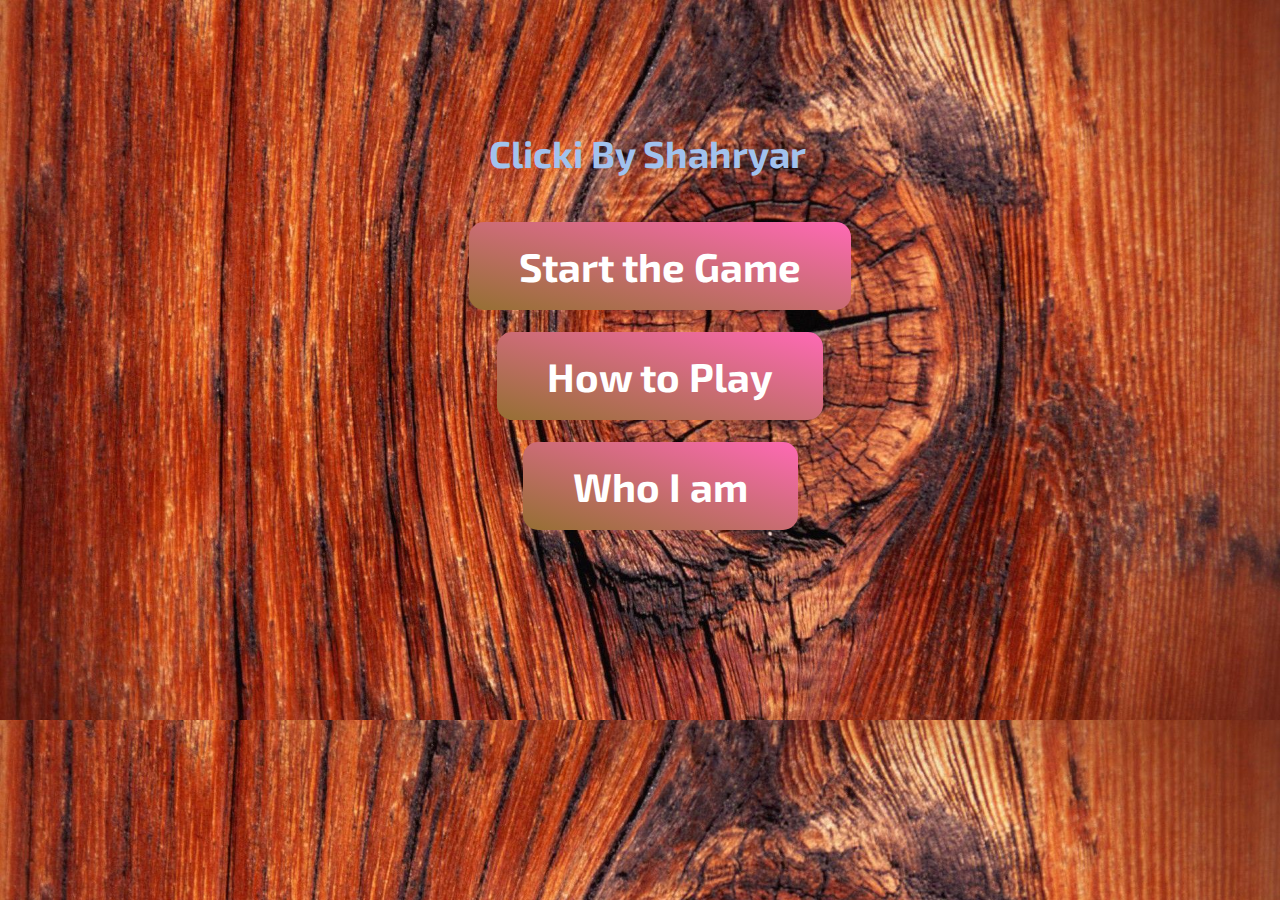
<file: index.html>
<!DOCTYPE html>
<html lang="en">
<head>
    <link rel="stylesheet" href="styles/style2.css">
    <title>Clicki</title>
    <link href="https://fonts.googleapis.com/css2?family=Exo+2:wght@500&family=Roboto:wght@500&display=swap" rel="stylesheet">
    <meta name="viewport" content="width=device-width, initial-scale=1.0">
</head>
<body>

    <input type="checkbox" id="startgame">
    <input type="checkbox" id="howtoplay">
    <input type="checkbox" id="whoiam">

    <h2>Clicki
        By 
        Shahryar
    </h2>

    <div class="menu-game">
        <ul class="menu-game-list">

            <li class="menu-game-item-li">
                <label class="menu-game-item item" for="startgame"><a href="games/which.html">Start the Game</a></label>
            </li>
            
            <li class="menu-game-item-li">
                <label class="menu-game-item item" for="howtoplay">How to Play</label>
            </li>
            
            <li class="menu-game-item-li">
                <label class="menu-game-item item" for="whoiam">Who I am</label>
            </li>

        </ul>
    </div>

    
    <div class="popup" id="popup1">
        game is like this you have to click the green box 100 times you have 5s at last the score or the click from 100 clicks you did pops up
        <br>
        <br>
        <label for="howtoplay"class="menu-game-item item-label">Quit Popup</label>
    </div>

    <div class="popup" id="popup2">
        Hi im shahryar i am programmer i build with html and css this is the game that i made i am 9 years old and 5th grade i made another project about solar system you can see it in github 
        
        <a class="who" href="https://github.com/Shahrakii">My Github</a> 
        <br>
        <br>
        <label for="whoiam" class="menu-game-item item-label">Quit Popup</label>
    </div>
</body>
</html>
</file>
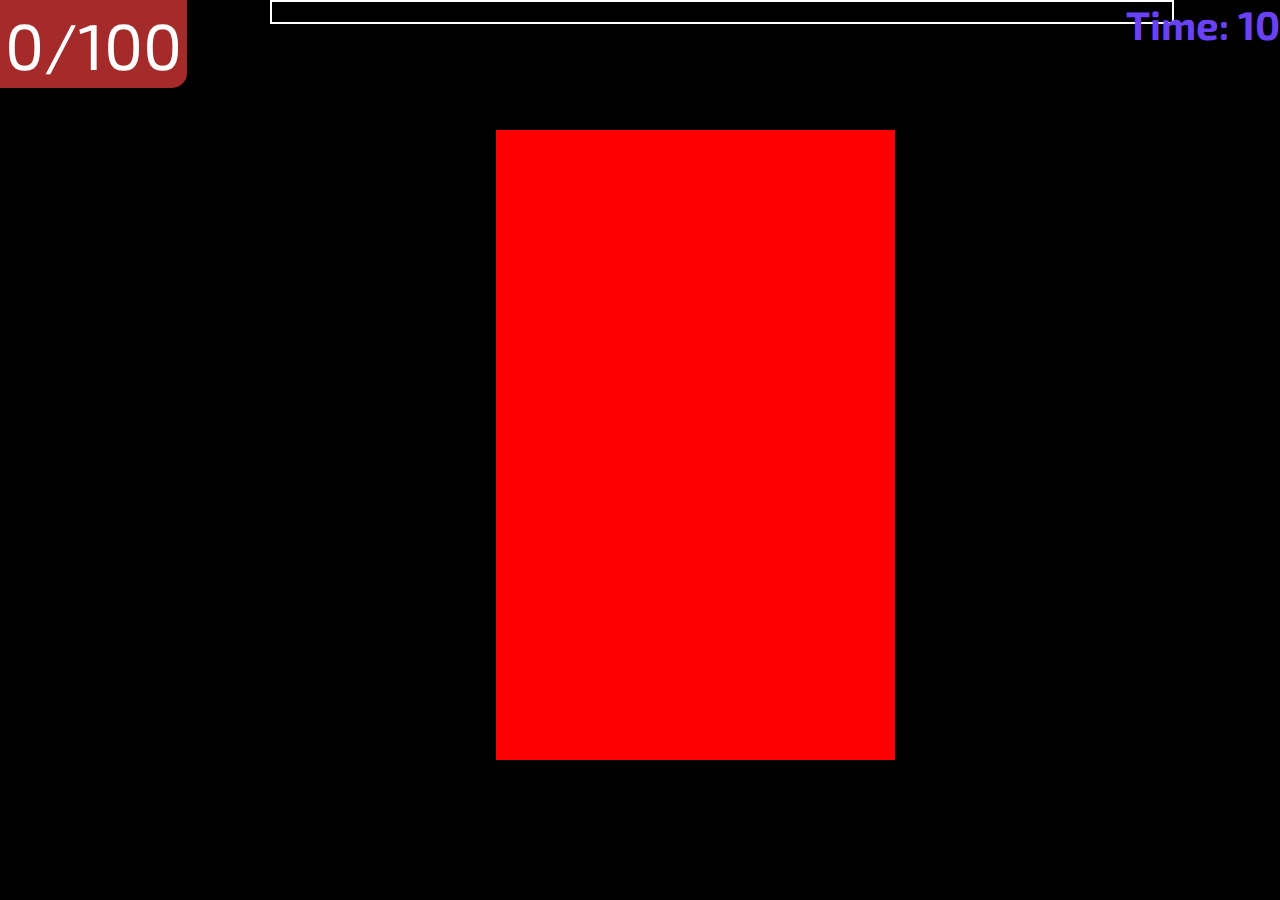
<file: games/10s.html>
<!DOCTYPE html>
<html lang="en">
<head>
    <meta name="viewport" content="width=device-width, initial-scale=1.0"><meta name="viewport" content="width=device-width, initial-scale=1.0">
    <link rel="stylesheet" href="../styles/style3.css">
    <title>10s</title>
    <link href="https://fonts.googleapis.com/css2?family=Exo+2:wght@500&family=Roboto:wght@500&display=swap" rel="stylesheet">
</head>
<body>
    <div class="game">
        <img class="gameover" src="../images/never.avif">

        <input type="checkbox" id="check check2" class="win">
        <label for="check2" class="win2">You Win :)</label>

        <div class="move">
    
            <a href="" class="again">
                <img width="20px" height="20px" src="../images/retry.png">
            </a>
    
            <a href="../index.html" class="again again2">
                <img src="../images/home.png" width="20px" height="20px">
            </a>
        </div>
    </div>

    <div class="box">
        <input type="checkbox" id="check">
        <input type="checkbox" id="check">
        <input type="checkbox" id="check">
        <input type="checkbox" id="check">
        <input type="checkbox" id="check">
        <input type="checkbox" id="check">
        <input type="checkbox" id="check">
        <input type="checkbox" id="check">
        <input type="checkbox" id="check">
        <input type="checkbox" id="check">
        <input type="checkbox" id="check">
        <input type="checkbox" id="check">
        <input type="checkbox" id="check">
        <input type="checkbox" id="check">
        <input type="checkbox" id="check">
        <input type="checkbox" id="check">
        <input type="checkbox" id="check">
        <input type="checkbox" id="check">
        <input type="checkbox" id="check">
        <input type="checkbox" id="check">
        <input type="checkbox" id="check">
        <input type="checkbox" id="check">
        <input type="checkbox" id="check">
        <input type="checkbox" id="check">
        <input type="checkbox" id="check">
        <input type="checkbox" id="check">
        <input type="checkbox" id="check">
        <input type="checkbox" id="check">
        <input type="checkbox" id="check">
        <input type="checkbox" id="check">
        <input type="checkbox" id="check">
        <input type="checkbox" id="check">
        <input type="checkbox" id="check">
        <input type="checkbox" id="check">
        <input type="checkbox" id="check">
        <input type="checkbox" id="check">
        <input type="checkbox" id="check">
        <input type="checkbox" id="check">
        <input type="checkbox" id="check">
        <input type="checkbox" id="check">
        <input type="checkbox" id="check">
        <input type="checkbox" id="check">
        <input type="checkbox" id="check">
        <input type="checkbox" id="check">
        <input type="checkbox" id="check">
        <input type="checkbox" id="check">
        <input type="checkbox" id="check">
        <input type="checkbox" id="check">
        <input type="checkbox" id="check">
        <input type="checkbox" id="check">
        <input type="checkbox" id="check">
        <input type="checkbox" id="check">
        <input type="checkbox" id="check">
        <input type="checkbox" id="check">
        <input type="checkbox" id="check">
        <input type="checkbox" id="check">
        <input type="checkbox" id="check">
        <input type="checkbox" id="check">
        <input type="checkbox" id="check">
        <input type="checkbox" id="check">
        <input type="checkbox" id="check">
        <input type="checkbox" id="check">
        <input type="checkbox" id="check">
        <input type="checkbox" id="check">
        <input type="checkbox" id="check">
        <input type="checkbox" id="check">
        <input type="checkbox" id="check">
        <input type="checkbox" id="check">
        <input type="checkbox" id="check">
        <input type="checkbox" id="check">
        <input type="checkbox" id="check">
        <input type="checkbox" id="check">
        <input type="checkbox" id="check">
        <input type="checkbox" id="check">
        <input type="checkbox" id="check">
        <input type="checkbox" id="check">
        <input type="checkbox" id="check">
        <input type="checkbox" id="check">
        <input type="checkbox" id="check">
        <input type="checkbox" id="check">        
        <input type="checkbox" id="check">
        <input type="checkbox" id="check">
        <input type="checkbox" id="check">
        <input type="checkbox" id="check">
        <input type="checkbox" id="check">
        <input type="checkbox" id="check">
        <input type="checkbox" id="check">
        <input type="checkbox" id="check">
        <input type="checkbox" id="check">
        <input type="checkbox" id="check">
        <input type="checkbox" id="check">
        <input type="checkbox" id="check">
        <input type="checkbox" id="check">
        <input type="checkbox" id="check">
        <input type="checkbox" id="check">
        <input type="checkbox" id="check">
        <input type="checkbox" id="check">
        <input type="checkbox" id="check">
        <input type="checkbox" id="check">
    </div>

    <div class="score"></div>

    <div class="bar"></div>

    <div class="count_down">
        <span>Time:</span>  
        <span class="count"></span>
    </div>

    <start-></start->

    <div class="">
        <div class="in-box in-box2">Score:</div>
    </div>
</body>
</html>
</file>
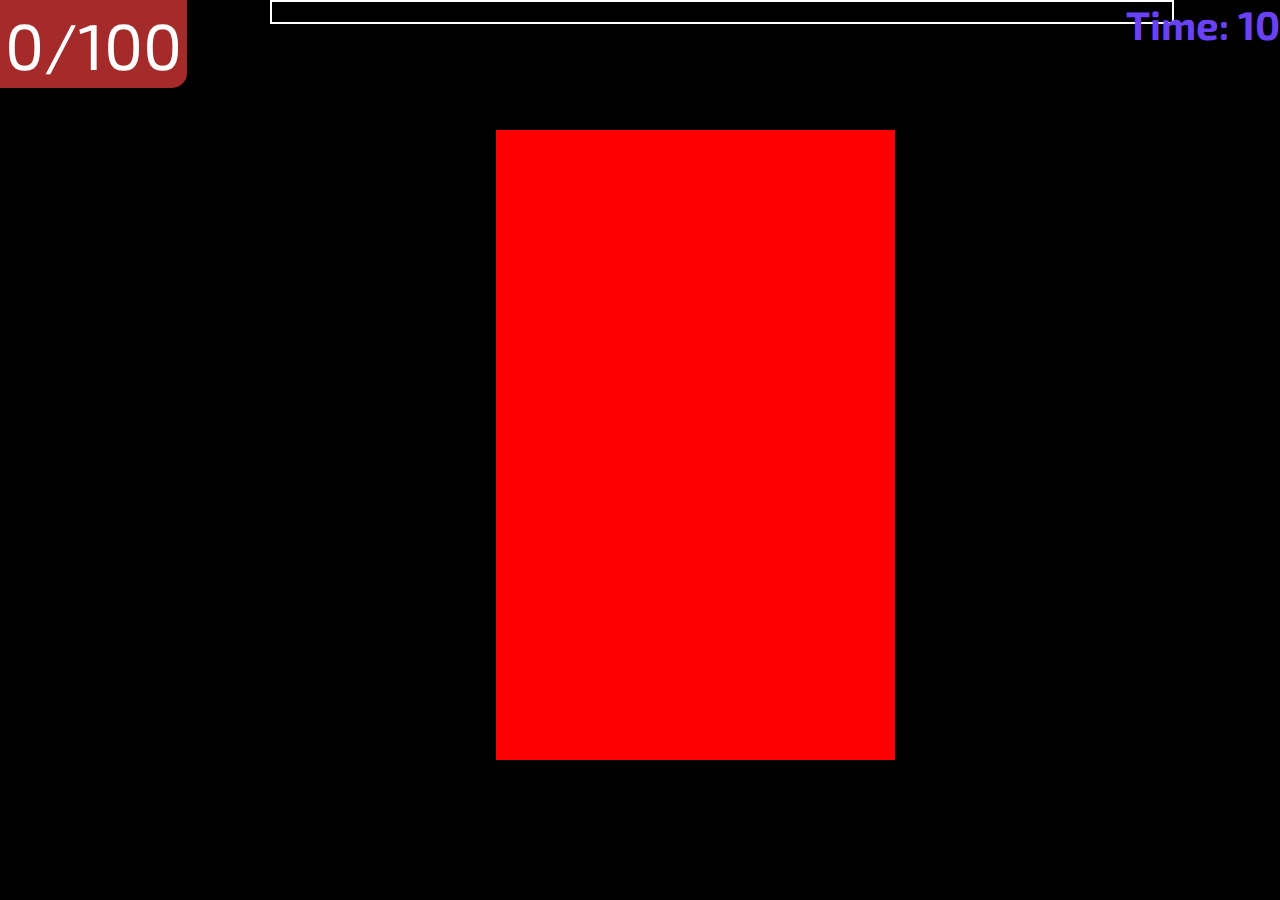
<file: games/15s.html>
<!DOCTYPE html>
<html lang="en">
<head>
    <meta name="viewport" content="width=device-width, initial-scale=1.0">
    <link rel="stylesheet" href="../styles/style4.css">
    <title>15s</title>
    <link href="https://fonts.googleapis.com/css2?family=Exo+2:wght@500&family=Roboto:wght@500&display=swap" rel="stylesheet">
</head>
<body>

    <div class="game">
        <img class="gameover" src="../images/never.avif">

        <input type="checkbox" id="check check2" class="win">
        <label for="check2" class="win2">You Win :)</label>

        <div class="move">
    
            <a href="" class="again">
                <img width="20px" height="20px" src="../images/retry.png">
            </a>
    
            <a href="../index.html" class="again again2">
                <img src="../images/home.png" width="20px" height="20px">
            </a>
        </div>
    </div>

    <div class="box">
        <input type="checkbox" id="check">
        <input type="checkbox" id="check">
        <input type="checkbox" id="check">
        <input type="checkbox" id="check">
        <input type="checkbox" id="check">
        <input type="checkbox" id="check">
        <input type="checkbox" id="check">
        <input type="checkbox" id="check">
        <input type="checkbox" id="check">
        <input type="checkbox" id="check">
        <input type="checkbox" id="check">
        <input type="checkbox" id="check">
        <input type="checkbox" id="check">
        <input type="checkbox" id="check">
        <input type="checkbox" id="check">
        <input type="checkbox" id="check">
        <input type="checkbox" id="check">
        <input type="checkbox" id="check">
        <input type="checkbox" id="check">
        <input type="checkbox" id="check">
        <input type="checkbox" id="check">
        <input type="checkbox" id="check">
        <input type="checkbox" id="check">
        <input type="checkbox" id="check">
        <input type="checkbox" id="check">
        <input type="checkbox" id="check">
        <input type="checkbox" id="check">
        <input type="checkbox" id="check">
        <input type="checkbox" id="check">
        <input type="checkbox" id="check">
        <input type="checkbox" id="check">
        <input type="checkbox" id="check">
        <input type="checkbox" id="check">
        <input type="checkbox" id="check">
        <input type="checkbox" id="check">
        <input type="checkbox" id="check">
        <input type="checkbox" id="check">
        <input type="checkbox" id="check">
        <input type="checkbox" id="check">
        <input type="checkbox" id="check">
        <input type="checkbox" id="check">
        <input type="checkbox" id="check">
        <input type="checkbox" id="check">
        <input type="checkbox" id="check">
        <input type="checkbox" id="check">
        <input type="checkbox" id="check">
        <input type="checkbox" id="check">
        <input type="checkbox" id="check">
        <input type="checkbox" id="check">
        <input type="checkbox" id="check">
        <input type="checkbox" id="check">
        <input type="checkbox" id="check">
        <input type="checkbox" id="check">
        <input type="checkbox" id="check">
        <input type="checkbox" id="check">
        <input type="checkbox" id="check">
        <input type="checkbox" id="check">
        <input type="checkbox" id="check">
        <input type="checkbox" id="check">
        <input type="checkbox" id="check">
        <input type="checkbox" id="check">
        <input type="checkbox" id="check">
        <input type="checkbox" id="check">
        <input type="checkbox" id="check">
        <input type="checkbox" id="check">
        <input type="checkbox" id="check">
        <input type="checkbox" id="check">
        <input type="checkbox" id="check">
        <input type="checkbox" id="check">
        <input type="checkbox" id="check">
        <input type="checkbox" id="check">
        <input type="checkbox" id="check">
        <input type="checkbox" id="check">
        <input type="checkbox" id="check">
        <input type="checkbox" id="check">
        <input type="checkbox" id="check">
        <input type="checkbox" id="check">
        <input type="checkbox" id="check">
        <input type="checkbox" id="check">
        <input type="checkbox" id="check">        
        <input type="checkbox" id="check">
        <input type="checkbox" id="check">
        <input type="checkbox" id="check">
        <input type="checkbox" id="check">
        <input type="checkbox" id="check">
        <input type="checkbox" id="check">
        <input type="checkbox" id="check">
        <input type="checkbox" id="check">
        <input type="checkbox" id="check">
        <input type="checkbox" id="check">
        <input type="checkbox" id="check">
        <input type="checkbox" id="check">
        <input type="checkbox" id="check">
        <input type="checkbox" id="check">
        <input type="checkbox" id="check">
        <input type="checkbox" id="check">
        <input type="checkbox" id="check">
        <input type="checkbox" id="check">
        <input type="checkbox" id="check">
    </div>

    <div class="score"></div>

    <div class="bar"></div>

    <div class="count_down">
        <span>Time:</span>  
        <span class="count"></span>
    </div>

    <start-></start->

    <div class="">
        <div class="in-box in-box2">Score:</div>
    </div>
</body>
</html>
</file>
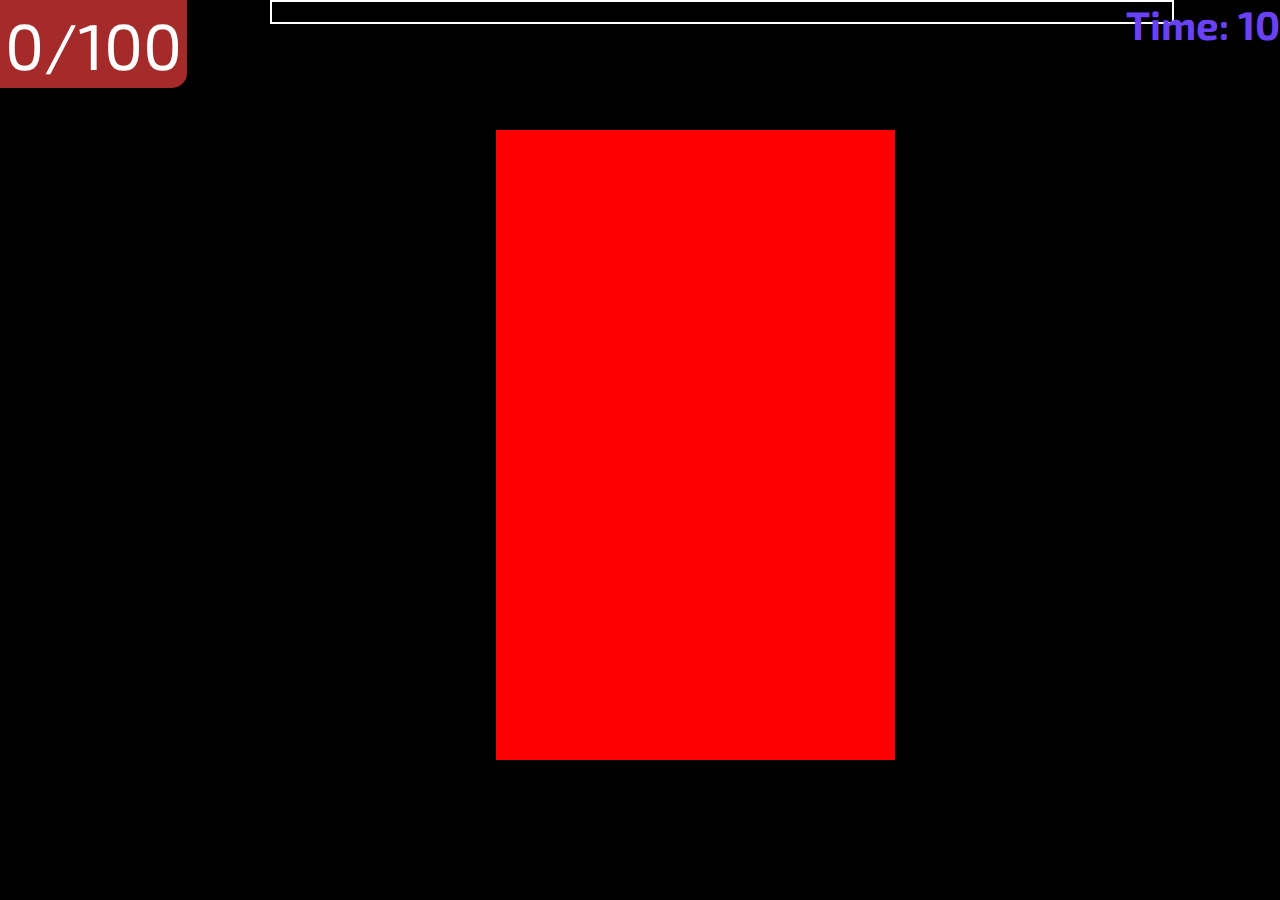
<file: games/5s.html>
<!DOCTYPE html>
<html lang="en">
<head>
    <meta name="viewport" content="width=device-width, initial-scale=1.0">
    <link rel="stylesheet" href="../styles/style.css">
    <title>5s</title>
    <link href="https://fonts.googleapis.com/css2?family=Exo+2:wght@500&family=Roboto:wght@500&display=swap" rel="stylesheet">
</head>
<body>

    <div class="game">
        <img class="gameover" src="../images/never.avif">

        <input type="checkbox" id="check check2" class="win">
        <label for="check2" class="win2">You Win :)</label>

        <div class="move">
    
            <a href="" class="again">
                <img width="20px" height="20px" src="../images/retry.png">
            </a>
    
            <a href="../index.html" class="again again2">
                <img src="../images/home.png" width="20px" height="20px">
            </a>
        </div>
    </div>

    <div class="box">
        <input type="checkbox" id="check">
        <input type="checkbox" id="check">
        <input type="checkbox" id="check">
        <input type="checkbox" id="check">
        <input type="checkbox" id="check">
        <input type="checkbox" id="check">
        <input type="checkbox" id="check">
        <input type="checkbox" id="check">
        <input type="checkbox" id="check">
        <input type="checkbox" id="check">
        <input type="checkbox" id="check">
        <input type="checkbox" id="check">
        <input type="checkbox" id="check">
        <input type="checkbox" id="check">
        <input type="checkbox" id="check">
        <input type="checkbox" id="check">
        <input type="checkbox" id="check">
        <input type="checkbox" id="check">
        <input type="checkbox" id="check">
        <input type="checkbox" id="check">
        <input type="checkbox" id="check">
        <input type="checkbox" id="check">
        <input type="checkbox" id="check">
        <input type="checkbox" id="check">
        <input type="checkbox" id="check">
        <input type="checkbox" id="check">
        <input type="checkbox" id="check">
        <input type="checkbox" id="check">
        <input type="checkbox" id="check">
        <input type="checkbox" id="check">
        <input type="checkbox" id="check">
        <input type="checkbox" id="check">
        <input type="checkbox" id="check">
        <input type="checkbox" id="check">
        <input type="checkbox" id="check">
        <input type="checkbox" id="check">
        <input type="checkbox" id="check">
        <input type="checkbox" id="check">
        <input type="checkbox" id="check">
        <input type="checkbox" id="check">
        <input type="checkbox" id="check">
        <input type="checkbox" id="check">
        <input type="checkbox" id="check">
        <input type="checkbox" id="check">
        <input type="checkbox" id="check">
        <input type="checkbox" id="check">
        <input type="checkbox" id="check">
        <input type="checkbox" id="check">
        <input type="checkbox" id="check">
        <input type="checkbox" id="check">
        <input type="checkbox" id="check">
        <input type="checkbox" id="check">
        <input type="checkbox" id="check">
        <input type="checkbox" id="check">
        <input type="checkbox" id="check">
        <input type="checkbox" id="check">
        <input type="checkbox" id="check">
        <input type="checkbox" id="check">
        <input type="checkbox" id="check">
        <input type="checkbox" id="check">
        <input type="checkbox" id="check">
        <input type="checkbox" id="check">
        <input type="checkbox" id="check">
        <input type="checkbox" id="check">
        <input type="checkbox" id="check">
        <input type="checkbox" id="check">
        <input type="checkbox" id="check">
        <input type="checkbox" id="check">
        <input type="checkbox" id="check">
        <input type="checkbox" id="check">
        <input type="checkbox" id="check">
        <input type="checkbox" id="check">
        <input type="checkbox" id="check">
        <input type="checkbox" id="check">
        <input type="checkbox" id="check">
        <input type="checkbox" id="check">
        <input type="checkbox" id="check">
        <input type="checkbox" id="check">
        <input type="checkbox" id="check">
        <input type="checkbox" id="check">        
        <input type="checkbox" id="check">
        <input type="checkbox" id="check">
        <input type="checkbox" id="check">
        <input type="checkbox" id="check">
        <input type="checkbox" id="check">
        <input type="checkbox" id="check">
        <input type="checkbox" id="check">
        <input type="checkbox" id="check">
        <input type="checkbox" id="check">
        <input type="checkbox" id="check">
        <input type="checkbox" id="check">
        <input type="checkbox" id="check">
        <input type="checkbox" id="check">
        <input type="checkbox" id="check">
        <input type="checkbox" id="check">
        <input type="checkbox" id="check">
        <input type="checkbox" id="check">
        <input type="checkbox" id="check">
        <input type="checkbox" id="check">
    </div>

    <div class="score"></div>

    <div class="bar"></div>

    <div class="count_down">
        <span>Time:</span>  
        <span class="count"></span>
    </div> 

    <start-></start->

    <div class="">
        <div class="in-box in-box2">Score:</div>
    </div>
</body>
</html>
</file>
<file: styles/style2.css>
body {
    font-size: 25px;
    font-family: Arial, Helvetica, sans-serif;
    font-weight: 700;
    background: url(../images/wood.jpg);
    background-size: cover;
font-family: 'Exo 2', sans-serif;
    overflow: hidden;

}

.menu-game-list {
    display: flex;
    gap: 30px;
    flex-direction: column;
    margin-top: 150px;
}



.menu-game-item-li {
    list-style: none;
    text-align: center;
    transition: 0.5s;
}

.menu-game-item {
    cursor: pointer;
}



.menu-game-item {
    background: linear-gradient(to top right,#966F33, #ff69b4);
    line-height: 2;
    padding: 5px;
    color: white;
    border-radius: 15px;
}

.item {
    padding: 20px 50px;
    font-size: 40px;
}

a {
    text-decoration: none;
    color: white;
}


#startgame:checked~.game-menu-start,
#howtoplay:checked~#popup1,
#whoiam:checked~#popup2 {
    display: block;
}


.popup {
    background-color: lightblue;
    padding: 55px;
    color: black;
    display: none;
    overflow: hidden;
    border-radius: 15px;
    text-align: center
}

input {
    display: none;
}

.who {
    color: #8a2be2;
}

input:checked~.popup {
    animation: op 0.3s linear forwards;
}

@keyframes op {
    from {width: 0px; height: 0px;}
    to {width: 450px; height: 250px;}
}


.popup {
    background-color: lightblue;
    padding: 55px;
    color: black;
    display: none;
    overflow: hidden;
    border-radius: 15px;
    text-align: center;
    display: none;
    position: absolute;
    margin-left: 450px;
    margin-top: -350px;
}

input {
    display: none;
}

.who {
    color: #8a2be2;
}

.menu-game-item {
    transition: background 2s;
}

.menu-game-item:hover {
    transition: all 0.5s;
    background: linear-gradient(to bottom left,#966F33, #ff69b4);
}

@media (max-width: 1078px) {
    body {
        background: rgb(131,58,180);
    background: linear-gradient(90deg, rgba(131,58,180,1) 0%, rgba(253,29,29,1) 50%, rgba(252,176,69,1) 100%);
    }
}

@media (max-width: 1318px) {
    .popup {
        font-size: 100%;
        margin-top: -445px;
        z-index: 100;
        border-radius: 0px;
        margin-left: 15px;
    }

    input:checked~.popup {
        animation: op2 0.3s linear forwards;
    }

    @keyframes op2 {
        from {width: 0px; height: 0px; display: none;}
        to {width: 100%; height: 100%; display: block; margin-left: -50px; top: 440px;}
    }
}

@media (max-width: 400px) {
    body {
        background: linear-gradient(to   right,#654ea3,#eaafc8);
        margin-left: -15px;
    }

    .item {
        font-size: 100%;
    }

    .menu-game-list {
        gap: 60px;
    }
    
    .popup {left: -5px;}
}

h2 {
    color: #a1c2ee;
    text-align: center;
    margin-left: 15px;
    top: 100px;
    position: relative;
}
</file>
<file: styles/style3.css>
* {
    margin: 0;
    padding: 0;
}

body {
    animation: pointer 4s linear 1;
    counter-reset: click; 
    overflow: hidden;  
    background-color: black;
    font-family: 'Exo 2', sans-serif;
}

@keyframes pointer {
    from{pointer-events: none;}
    to{pointer-events: all;}
}


.score::before {
    content: counter(click)"/100";
    color: white;
    font-size: 65px;
    padding: 5px;
    background-color: brown;
    border-radius: 15px;
    top: 0px;
    position: absolute;
    border-top-left-radius: 0px;
    border-bottom-left-radius: 0px;
    border-top-right-radius: 0px;
    z-index: -1;
    animation: shown 1.8s linear 13s 1 forwards;
}

input {
    position: absolute;
    left: 0;
    margin-top: -150px;
    animation: shown 1s linear 13s 1 forwards;
    margin-left: 760px;
}

input:checked {
    counter-increment: click;
    left: 593px;
    top: -150px;
    z-index: -1;
    opacity: 0;
}

input:checked::before {
    background-color: red;
    width: 0vw;
    height: 0vh;
}

.count_down {
    font-size: 40px;
    font-weight: 700;
    color: #6942f5;
    position: absolute;
    z-index: 100;
    top: 0;
    right: 0;
    animation: shown 1s linear 13.1s 1 forwards;
    z-index: -1;
}

.count::before {
    content: "10";
    animation: countdown 13s step-end 1 forwards;
}

.gameover {
    position: absolute;
    opacity: 0;
    animation: shown2 0s linear 13s 1 forwards;
    z-index: -1;
    top: 0;
    width: 100vw;
    height: 100vh;
    left: 0;
    right: 0;
    bottom: 0;
    background-color: white;
}


.in-box {
    margin-left: 10px;
}

.in-box::after {
    content:  counter(click)"/100";
    margin-left: 10px;
}

.box {
    animation: gone 1s linear 13s 1 forwards;
}

.bar {
    width: 900px;
    height: 20px;
    border: 2px solid white;
    margin-left: 270px;
    z-index: 100;
    top: 0;
    position: absolute;
    animation: shown 1s linear 13s 1 forwards;
    z-index: -1;
}


.bar::before {
    content: "";
    display: block;
    height: 20px;
    animation: bar 10s linear 3s forwards;
    background-color: black;
}


@keyframes bar {
    0% {width: 0%;}
    85% {background-color: #ffffff; width: 85%;}
    90% {background-color: #ff0000; width: 90%;}
    100% {background-color: #ff0000; width: 100%;}
}


input::before {
    content: "";
    animation: background 0s linear 2.1s forwards;
    position: absolute;
    width:  31.2vw;
    height: 70vh;
    margin-left: -264.5px;
    left: 0;
    background-color: #ff0000; 
    z-index: 100;
}

@keyframes background {
    0%  {background-color: #ff0000;}
    100%{background-color: #32cd32;}
}


.gone {
    from {display: block;}
    to { display: none;}
}

.in-box2 {
    color: #00D2FC;
    font-size: 25px;
    position: absolute;
    opacity: 0;
    z-index: -1;
    animation: shown2 0s linear 13s 1 forwards;
    left: 585px;
    top: 284px;
}

.again2 {
    color: #f54242;
    font-size: 25px;
    animation: home-retry_appear 2s linears 13s 1 forwards;
    z-index: -1;
    width:  50px;
    height: 50px;
    position: relative;
    left: 270px;
}   

@media (max-width: 1005px) {
    input::before {left: -290px; width: 350px;}
    .bar {
        left: -290px;
    }
    .again {left: 90px;}
    .again2{left: 380px;}
    .in-box2{left: 150px;}
}

start- {
    width: 100px;
    height: 100px;
    font-size: 150px;
    margin-left: 668px;

}

start-::before {
    content: "";
    position: absolute;    
    margin-top: -40px;
    animation: delay 2.1s linear 1 forwards;
    color: white;
}

@media (max-width: 500px) {

    start- {
        line-height:3;
        margin-left: 150px;
    }

    input:checked {
        counter-increment: click;
        left: 193px;
        top: -150px;
        z-index: -1;
        opacity: 0;
    }
    
    .in-box2 {
        color: #00D2FC;
        font-size: 25px;
        position: absolute;
        opacity: 0;
        z-index: -1;
        top: 0px;
        animation: shown2 2s linear 13s 1 forwards;
    }

    .bar {display: none;}
    input::before {left: 265px; width: 300px; height: 340px;}
    input {
        margin-left: 40px;
    }
    .again {left: 90px;}
    .again2{left: 300px;}
    .in-box {margin-left: -20px;}
    .gameover {
        opacity: 0;
        width: 0px;
        height: 0px;
    }

    .game {
        position: absolute;
        opacity: 0;
        animation: shown2 0s linear 13s 1 forwards;
        z-index: -1;
        top: 0;
        width: 100vw;
        height: 100vh;
        left: 0;
        right: 0;
        bottom: 0;
        background: linear-gradient(to right,
        #da4453, 
        #89216b);
        color: white;
    }

    .game::before {
        content: "Well Played";
        font-size: 100px;
        font-weight: bolder;
        position: absolute;
        top: 50px;
        text-align: center;
    }

    .in-box2 {
        left: 140px;
        margin-top: 350px;
    }

    .again img {
        margin-top: 250px;  
        width: 0px;
        z-index: -1;
        height: 0px;
        position: absolute;
        margin-left: 13px;
    }


    .again img {
        height: 30px!important;
        width:  30px!important;
        animation: shown2 1s linear 13s 1 forwards;
    }
    
 
    
    .again {
        color: #f54242;
        font-size: 25px;
        animation: home-retry_appear 2s linears 13s 1 forwards;
        z-index: -1;
        width:  50px;
        height: 50px;
        position: relative;
        left: -450px;
        top: 100px;
    }
    
    .again2 {
        color: #f54242;
        font-size: 25px;
        animation: home-retry_appear 2s linears 13s 1 forwards;
        z-index: -1;
        width:  50px;
        height: 50px;
        position: relative;
        left: -250px;
        top: 100px;
    }     


    @keyframes home-retry_appear {
        from{width: 0px;height: 0px; opacity: 0; z-index: -1; display: none;}
        to{width: 50px; height: 50px; opacity: 1; z-index: 100; display: block;}
    }
}



.again img {
    height: 30px!important;
    width:  30px!important;
    animation: shown2 1s linear 13s 1 forwards;
}


@keyframes home-retry_appear {
    from{width: 0px;height: 0px; opacity: 0; z-index: -1; display: none;}
    to{width: 50px; height: 50px; opacity: 1; z-index: 100; display: block;}
}


.again2 {
    margin-left: 785px;
}

@keyframes shown {
    from{opacity: 0; display: none; z-index: -1;}
    to{opacity: 1; z-index: 100; display: block;}
}

.move {
    margin-top: 280px;
    margin-left: 330px;
}

.again {
    position: absolute;
    color: #f54242;
    font-size: 25px;
    width:  50px;
    height: 50px;
    margin-left: 520px;
    opacity: 0;
    animation: shown2 0s linear 13s 1 forwards;
    z-index: -1;
}

@keyframes delay {
    0% {content: "3";}
    33%{content: "2";}
    66%{content: "1";}
   100%{content: "";}
}


input::before {
    content: "";
    animation: background 0s linear 2.1s forwards;
    position: absolute;
    width:  31.2vw;
    height: 70vh;
    margin-left: -264.5px;
    left: 0;
    background-color: #ff0000;
    z-index: 100;
}

@keyframes background {
    0%  {background-color: #ff0000;}
    100%{background-color: #32cd32;}
}

.win::before {
    content: "1 more click";
    animation: background2 0s linear 2.1s forwards;
    position: absolute;
    margin-left: -264.5px;
    left: 0;
    z-index: 100;
    background-color: #00D2FC;
    text-align: center;
    line-height: 8.3;
    font-size: xxx-large;
}

.win2 {
    position: absolute;
    text-align: center;
    margin-left: 550px;
    margin-top: 50px;
    font-size: xxx-large;
    color: white;
    width: 250px;
    z-index: -1;
}

.win:checked~.win2 {
    z-index: 100;
}

@keyframes shown {
    from{opacity: 1;}
    to{opacity: 0;}
}

@keyframes shown2 {
    from{opacity: 0;}
    to{opacity: 1; z-index: 100;}
}

@keyframes countdown {
    0% {content:  "10";}
    10% {content: "9";}
    20% {content: "8";}
    30% {content: "7";}
    40% {content: "6";}
    50% {content: "5";}
    60% {content: "4";}
    70% {content: "3";}
    80% {content: "2";}
    90% {content: "1";}
   100% {content: "0";}
}
</file>
<file: styles/style4.css>
* {
    margin: 0;
    padding: 0;
}

body {
    animation: pointer 4s linear 1;
    counter-reset: click; 
    overflow: hidden;  
    background-color: black;
    font-family: 'Exo 2', sans-serif;
}

@keyframes pointer {
    from{pointer-events: none;}
    to{pointer-events: all;}
}


.score::before {
    content: counter(click)"/100";
    color: white;
    font-size: 65px;
    padding: 5px;
    background-color: brown;
    border-radius: 15px;
    top: 0px;
    position: absolute;
    border-top-left-radius: 0px;
    border-bottom-left-radius: 0px;
    border-top-right-radius: 0px;
    z-index: -1;
    animation: shown 1.8s linear 18s 1 forwards;
}

input {
    position: absolute;
    left: 0;
    margin-top: -150px;
    animation: shown 1s linear 18s 1 forwards;
    margin-left: 760px;
}

input:checked {
    counter-increment: click;
    left: 593px;
    top: -150px;
    z-index: -1;
    opacity: 0;
}

input:checked::before {
    background-color: red;
    width: 0vw;
    height: 0vh;
}

.count_down {
    font-size: 40px;
    font-weight: 700;
    color: #6942f5;
    position: absolute;
    z-index: 100;
    top: 0;
    right: 0;
    animation: shown 1s linear 18.1s 1 forwards;
    z-index: -1;
}

.count::before {
    content: "10";
    animation: countdown 18s step-end 1 forwards;
}

.gameover {
    position: absolute;
    opacity: 0;
    animation: shown2 0s linear 18s 1 forwards;
    z-index: -1;
    top: 0;
    width: 100vw;
    height: 100vh;
    left: 0;
    right: 0;
    bottom: 0;
    background-color: white;
}


.in-box {
    margin-left: 10px;
}

.in-box::after {
    content:  counter(click)"/100";
    margin-left: 10px;
}

.box {
    animation: gone 1s linear 18s 1 forwards;
}

.bar {
    width: 900px;
    height: 20px;
    border: 2px solid white;
    margin-left: 270px;
    z-index: 100;
    top: 0;
    position: absolute;
    animation: shown 1s linear 18s 1 forwards;
    z-index: -1;
}


.bar::before {
    content: "";
    display: block;
    height: 20px;
    animation: bar 15s linear 3s forwards;
    background-color: black;
}


@keyframes bar {
    0% {width: 0%;}
    85% {background-color: #ffffff; width: 85%;}
    90% {background-color: #ff0000; width: 90%;}
    100% {background-color: #ff0000; width: 100%;}
}


input::before {
    content: "";
    animation: background 0s linear 2.1s forwards;
    position: absolute;
    width:  31.2vw;
    height: 70vh;
    margin-left: -264.5px;
    left: 0;
    background-color: #ff0000; 
    z-index: 100;
}

@keyframes background {
    0%  {background-color: #ff0000;}
    100%{background-color: #32cd32;}
}


.gone {
    from {display: block;}
    to { display: none;}
}

.in-box2 {
    color: #00D2FC;
    font-size: 25px;
    position: absolute;
    opacity: 0;
    z-index: -1;
    animation: shown2 0s linear 18s 1 forwards;
    left: 585px;
    top: 284px;
}

.again2 {
    color: #f54242;
    font-size: 25px;
    animation: home-retry_appear 2s linears 18s 1 forwards;
    z-index: -1;
    width:  50px;
    height: 50px;
    position: relative;
    left: 270px;
}   

@media (max-width: 1005px) {
    input::before {left: -290px; width: 350px;}
    .bar {
        left: -290px;
    }
    .again {left: 90px;}
    .again2{left: 380px;}
    .in-box2{left: 150px;}
}

start- {
    width: 100px;
    height: 100px;
    font-size: 150px;
    margin-left: 668px;

}

start-::before {
    content: "";
    position: absolute;    
    margin-top: -40px;
    animation: delay 2.1s linear 1 forwards;
    color: white;
}

@media (max-width: 500px) {

    start- {
        line-height:3;
        margin-left: 150px;
    }

    input:checked {
        counter-increment: click;
        left: 193px;
        top: -150px;
        z-index: -1;
        opacity: 0;
    }
    
    .in-box2 {
        color: #00D2FC;
        font-size: 25px;
        position: absolute;
        opacity: 0;
        z-index: -1;
        top: 0px;
        animation: shown2 2s linear 18s 1 forwards;
    }

    .bar {display: none;}
    input::before {left: 265px; width: 300px; height: 340px;}
    input {
        margin-left: 40px;
    }
    .again {left: 90px;}
    .again2{left: 300px;}
    .in-box {margin-left: -20px;}
    .gameover {
        opacity: 0;
        width: 0px;
        height: 0px;
    }

    .game {
        position: absolute;
        opacity: 0;
        animation: shown2 0s linear 18s 1 forwards;
        z-index: -1;
        top: 0;
        width: 100vw;
        height: 100vh;
        left: 0;
        right: 0;
        bottom: 0;
        background: linear-gradient(to right,
        #da4453, 
        #89216b);
        color: white;
    }

    .game::before {
        content: "Well Played";
        font-size: 100px;
        font-weight: bolder;
        position: absolute;
        top: 50px;
        text-align: center;
    }

    .in-box2 {
        left: 140px;
        margin-top: 350px;
    }

    .again img {
        margin-top: 250px;  
        width: 0px;
        z-index: -1;
        height: 0px;
        position: absolute;
        margin-left: 13px;
    }


    .again img {
        height: 30px!important;
        width:  30px!important;
        animation: shown2 1s linear 18s 1 forwards;
    }
    
 
    
    .again {
        color: #f54242;
        font-size: 25px;
        animation: home-retry_appear 2s linears 18s 1 forwards;
        z-index: -1;
        width:  50px;
        height: 50px;
        position: relative;
        left: -450px;
        top: 100px;
    }
    
    .again2 {
        color: #f54242;
        font-size: 25px;
        animation: home-retry_appear 2s linears 18s 1 forwards;
        z-index: -1;
        width:  50px;
        height: 50px;
        position: relative;
        left: -250px;
        top: 100px;
    }     


    @keyframes home-retry_appear {
        from{width: 0px;height: 0px; opacity: 0; z-index: -1; display: none;}
        to{width: 50px; height: 50px; opacity: 1; z-index: 100; display: block;}
    }
}



.again img {
    height: 30px!important;
    width:  30px!important;
    animation: shown2 1s linear 18s 1 forwards;
}


@keyframes home-retry_appear {
    from{width: 0px;height: 0px; opacity: 0; z-index: -1; display: none;}
    to{width: 50px; height: 50px; opacity: 1; z-index: 100; display: block;}
}


.again2 {
    margin-left: 785px;
}

@keyframes shown {
    from{opacity: 0; display: none; z-index: -1;}
    to{opacity: 1; z-index: 100; display: block;}
}

.move {
    margin-top: 280px;
    margin-left: 330px;
}

.again {
    position: absolute;
    color: #f54242;
    font-size: 25px;
    width:  50px;
    height: 50px;
    margin-left: 520px;
    opacity: 0;
    animation: shown2 0s linear 18s 1 forwards;
    z-index: -1;
}

@keyframes delay {
    0% {content: "3";}
    33%{content: "2";}
    66%{content: "1";}
   100%{content: "";}
}


input::before {
    content: "";
    animation: background 0s linear 2.1s forwards;
    position: absolute;
    width:  31.2vw;
    height: 70vh;
    margin-left: -264.5px;
    left: 0;
    background-color: #ff0000;
    z-index: 100;
}

@keyframes background {
    0%  {background-color: #ff0000;}
    100%{background-color: #32cd32;}
}

.win::before {
    content: "1 more click";
    animation: background2 0s linear 2.1s forwards;
    position: absolute;
    margin-left: -264.5px;
    left: 0;
    z-index: 100;
    background-color: #00D2FC;
    text-align: center;
    line-height: 8.3;
    font-size: xxx-large;
}

.win2 {
    position: absolute;
    text-align: center;
    margin-left: 550px;
    margin-top: 50px;
    font-size: xxx-large;
    color: white;
    width: 250px;
    z-index: -1;
}

.win:checked~.win2 {
    z-index: 100;
}

@keyframes shown {
    from{opacity: 1;}
    to{opacity: 0;}
}

@keyframes shown2 {
    from{opacity: 0;}
    to{opacity: 1; z-index: 100;}
}

@keyframes countdown {
    0%  {content: "15";}
    12% {content: "14";}
    18% {content: "13";}
    24% {content: "12";}
    30% {content: "11";}
    36% {content: "10";}
    42% {content: "9";}
    48% {content: "8";}
    54% {content: "7";}
    60% {content: "6";}
    66% {content: "5";}
    72% {content: "4";}
    78% {content: "3";}
    84% {content: "2";}
   100% {content: "1";}
}
</file>
<file: styles/style.css>
* {
    margin: 0;
    padding: 0;
}

body {
    animation: pointer 4s linear 1;
    counter-reset: click; 
    overflow: hidden;  
    background-color: black;
    font-family: 'Exo 2', sans-serif;
}

@keyframes pointer {
    from{pointer-events: none;}
    to{pointer-events: all;}
}


.score::before {
    content: counter(click)"/100";
    color: white;
    font-size: 65px;
    padding: 5px;
    background-color: brown;
    border-radius: 15px;
    top: 0px;
    position: absolute;
    border-top-left-radius: 0px;
    border-bottom-left-radius: 0px;
    border-top-right-radius: 0px;
    z-index: -1;
    animation: shown 1.8s linear 8s 1 forwards;
}

input {
    position: absolute;
    left: 0;
    margin-top: -150px;
    animation: shown 1s linear 8s 1 forwards;
    margin-left: 760px;
}

input:checked {
    counter-increment: click;
    left: 593px;
    top: -150px;
    z-index: -1;
    opacity: 0;
}

input:checked::before {
    background-color: red;
    width: 0vw;
    height: 0vh;
}

.count_down {
    font-size: 40px;
    font-weight: 700;
    color: #6942f5;
    position: absolute;
    z-index: 100;
    top: 0;
    right: 0;
    animation: shown 1s linear 8.1s 1 forwards;
    z-index: -1;
}

.count::before {
    content: "10";
    animation: countdown 8s step-end 1 forwards;
}

.gameover {
    position: absolute;
    opacity: 0;
    animation: shown2 0s linear 8s 1 forwards;
    z-index: -1;
    top: 0;
    width: 100vw;
    height: 100vh;
    left: 0;
    right: 0;
    bottom: 0;
    background-color: white;
}


.in-box {
    margin-left: 10px;
}

.in-box::after {
    content:  counter(click)"/100";
    margin-left: 10px;
}

.box {
    animation: gone 1s linear 8s 1 forwards;
}

.bar {
    width: 900px;
    height: 20px;
    border: 2px solid white;
    margin-left: 270px;
    z-index: 100;
    top: 0;
    position: absolute;
    animation: shown 1s linear 8s 1 forwards;
    z-index: -1;
}


.bar::before {
    content: "";
    display: block;
    height: 20px;
    animation: bar 5s linear 3s forwards;
    background-color: black;
}


@keyframes bar {
    0% {width: 0%;}
    85% {background-color: #ffffff; width: 85%;}
    90% {background-color: #ff0000; width: 90%;}
    100% {background-color: #ff0000; width: 100%;}
}


input::before {
    content: "";
    animation: background 0s linear 2.1s forwards;
    position: absolute;
    width:  31.2vw;
    height: 70vh;
    margin-left: -264.5px;
    left: 0;
    background-color: #ff0000; 
    z-index: 100;
}

@keyframes background {
    0%  {background-color: #ff0000;}
    100%{background-color: #32cd32;}
}


.gone {
    from {display: block;}
    to { display: none;}
}

.in-box2 {
    color: #00D2FC;
    font-size: 25px;
    position: absolute;
    opacity: 0;
    z-index: -1;
    animation: shown2 0s linear 8s 1 forwards;
    left: 585px;
    top: 284px;
}

.again2 {
    color: #f54242;
    font-size: 25px;
    animation: home-retry_appear 2s linears 8s 1 forwards;
    z-index: -1;
    width:  50px;
    height: 50px;
    position: relative;
    left: 270px;
}   

@media (max-width: 1005px) {
    input::before {left: -290px; width: 350px;}
    .bar {
        left: -290px;
    }
    .again {left: 90px;}
    .again2{left: 380px;}
    .in-box2{left: 150px;}
}

start- {
    width: 100px;
    height: 100px;
    font-size: 150px;
    margin-left: 668px;

}

start-::before {
    content: "";
    position: absolute;    
    margin-top: -40px;
    animation: delay 2.1s linear 1 forwards;
    color: white;
}

@media (max-width: 500px) {

    start- {
        line-height:3;
        margin-left: 150px;
    }

    input:checked {
        counter-increment: click;
        left: 193px;
        top: -150px;
        z-index: -1;
        opacity: 0;
    }
    
    .in-box2 {
        color: #00D2FC;
        font-size: 25px;
        position: absolute;
        opacity: 0;
        z-index: -1;
        top: 0px;
        animation: shown2 2s linear 8s 1 forwards;
    }

    .bar {display: none;}
    input::before {left: 265px; width: 300px; height: 340px;}
    input {
        margin-left: 40px;
    }
    .again {left: 90px;}
    .again2{left: 300px;}
    .in-box {margin-left: -20px;}
    .gameover {
        opacity: 0;
        width: 0px;
        height: 0px;
    }

    .game {
        position: absolute;
        opacity: 0;
        animation: shown2 0s linear 8s 1 forwards;
        z-index: -1;
        top: 0;
        width: 100vw;
        height: 100vh;
        left: 0;
        right: 0;
        bottom: 0;
        background: linear-gradient(to right,
        #da4453, 
        #89216b);
        color: white;
    }

    .game::before {
        content: "Well Played";
        font-size: 100px;
        font-weight: bolder;
        position: absolute;
        top: 50px;
        text-align: center;
    }

    .in-box2 {
        left: 140px;
        margin-top: 350px;
    }

    .again img {
        margin-top: 250px;  
        width: 0px;
        z-index: -1;
        height: 0px;
        position: absolute;
        margin-left: 13px;
    }


    .again img {
        height: 30px!important;
        width:  30px!important;
        animation: shown2 1s linear 8s 1 forwards;
    }
    
 
    
    .again {
        color: #f54242;
        font-size: 25px;
        animation: home-retry_appear 2s linears 8s 1 forwards;
        z-index: -1;
        width:  50px;
        height: 50px;
        position: relative;
        left: -450px;
        top: 100px;
    }
    
    .again2 {
        color: #f54242;
        font-size: 25px;
        animation: home-retry_appear 2s linears 8s 1 forwards;
        z-index: -1;
        width:  50px;
        height: 50px;
        position: relative;
        left: -250px;
        top: 100px;
    }     


    @keyframes home-retry_appear {
        from{width: 0px;height: 0px; opacity: 0; z-index: -1; display: none;}
        to{width: 50px; height: 50px; opacity: 1; z-index: 100; display: block;}
    }
}



.again img {
    height: 30px!important;
    width:  30px!important;
    animation: shown2 1s linear 8s 1 forwards;
}


@keyframes home-retry_appear {
    from{width: 0px;height: 0px; opacity: 0; z-index: -1; display: none;}
    to{width: 50px; height: 50px; opacity: 1; z-index: 100; display: block;}
}


.again2 {
    margin-left: 785px;
}

@keyframes shown {
    from{opacity: 0; display: none; z-index: -1;}
    to{opacity: 1; z-index: 100; display: block;}
}

.move {
    margin-top: 280px;
    margin-left: 330px;
}

.again {
    position: absolute;
    color: #f54242;
    font-size: 25px;
    width:  50px;
    height: 50px;
    margin-left: 520px;
    opacity: 0;
    animation: shown2 0s linear 8s 1 forwards;
    z-index: -1;
}

@keyframes delay {
    0% {content: "3";}
    33%{content: "2";}
    66%{content: "1";}
   100%{content: "";}
}


input::before {
    content: "";
    animation: background 0s linear 2.1s forwards;
    position: absolute;
    width:  31.2vw;
    height: 70vh;
    margin-left: -264.5px;
    left: 0;
    background-color: #ff0000;
    z-index: 100;
}

@keyframes background {
    0%  {background-color: #ff0000;}
    100%{background-color: #32cd32;}
}

.win::before {
    content: "1 more click";
    animation: background2 0s linear 2.1s forwards;
    position: absolute;
    margin-left: -264.5px;
    left: 0;
    z-index: 100;
    background-color: #00D2FC;
    text-align: center;
    line-height: 8.3;
    font-size: xxx-large;
}

.win2 {
    position: absolute;
    text-align: center;
    margin-left: 550px;
    margin-top: 50px;
    font-size: xxx-large;
    color: white;
    width: 250px;
    z-index: -1;
}

.win:checked~.win2 {
    z-index: 100;
}

@keyframes shown {
    from{opacity: 1;}
    to{opacity: 0;}
}

@keyframes shown2 {
    from{opacity: 0;}
    to{opacity: 1; z-index: 100;}
}

@keyframes countdown {
    0%  {content: "5";}
    20% {content: "4";}
    40% {content: "3";}
    60% {content: "2";}
    80% {content: "1";}
    100% {content: "0";}
}
</file>
